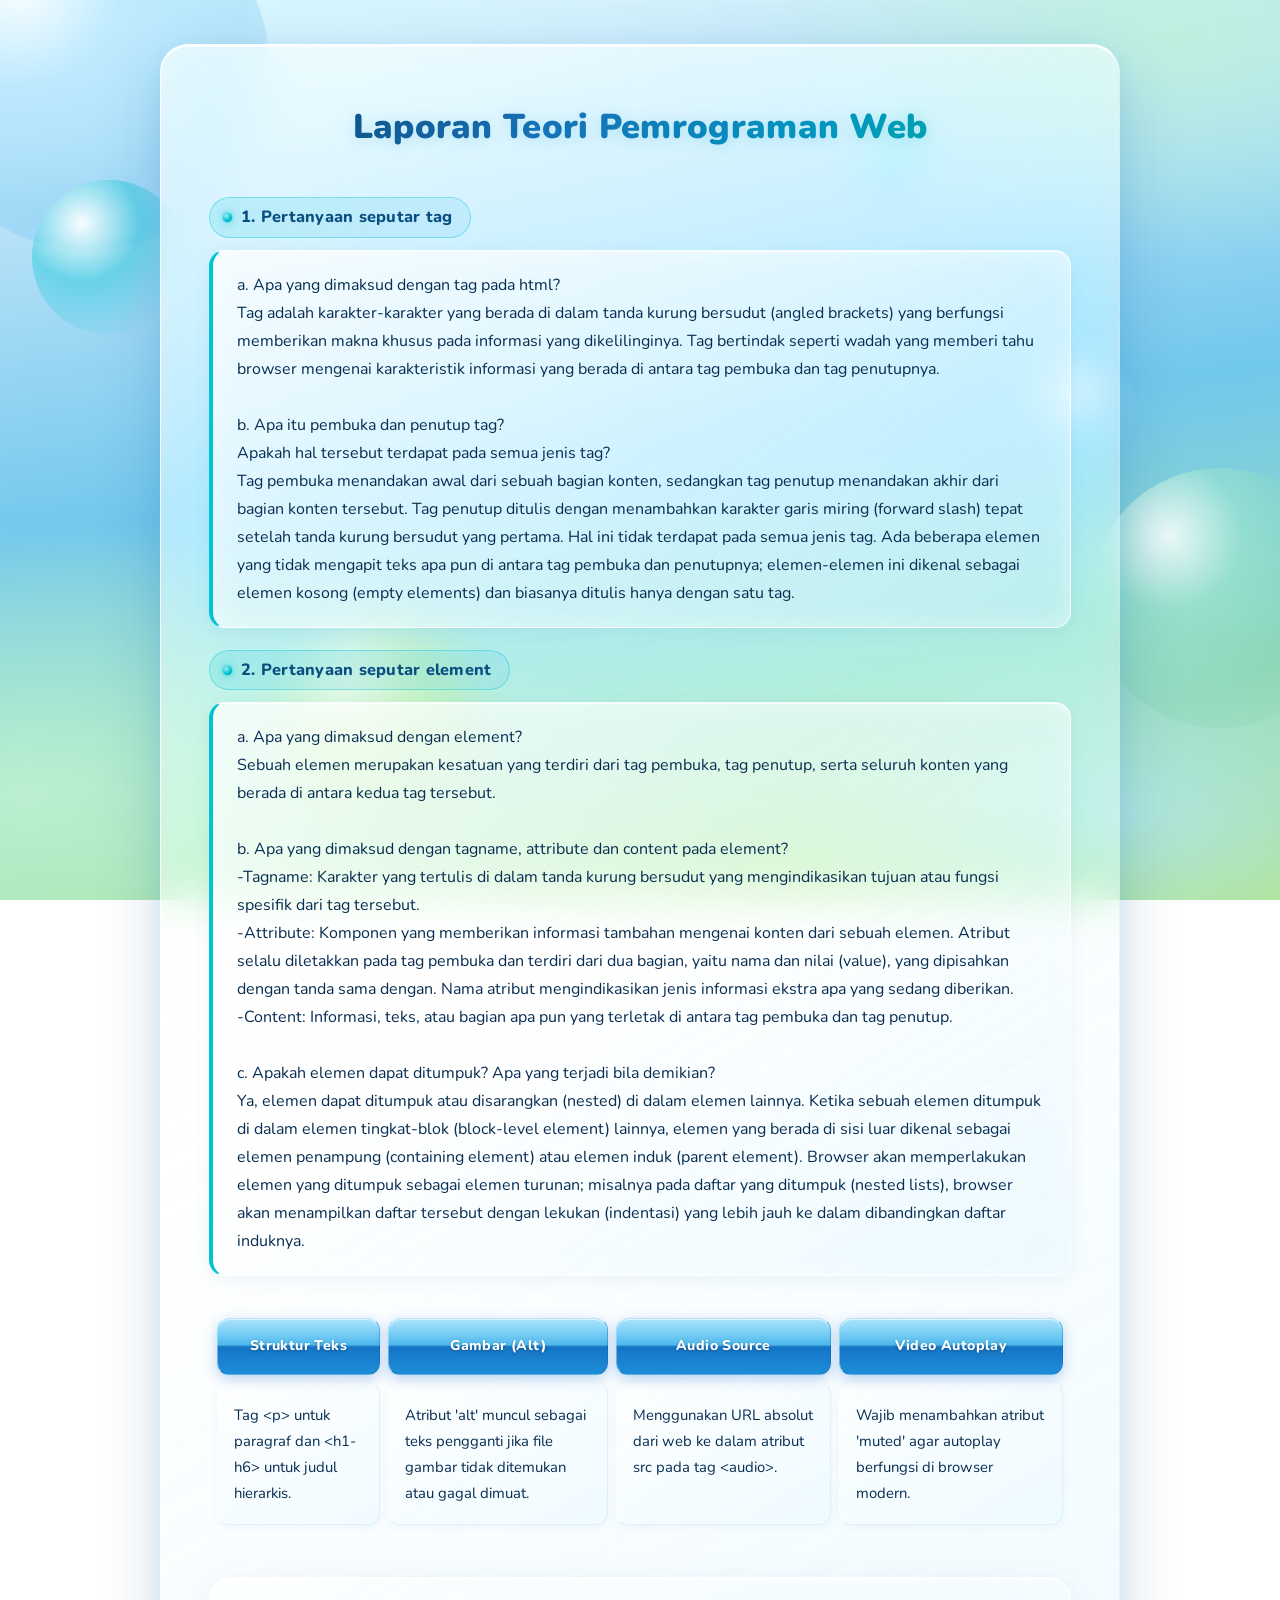
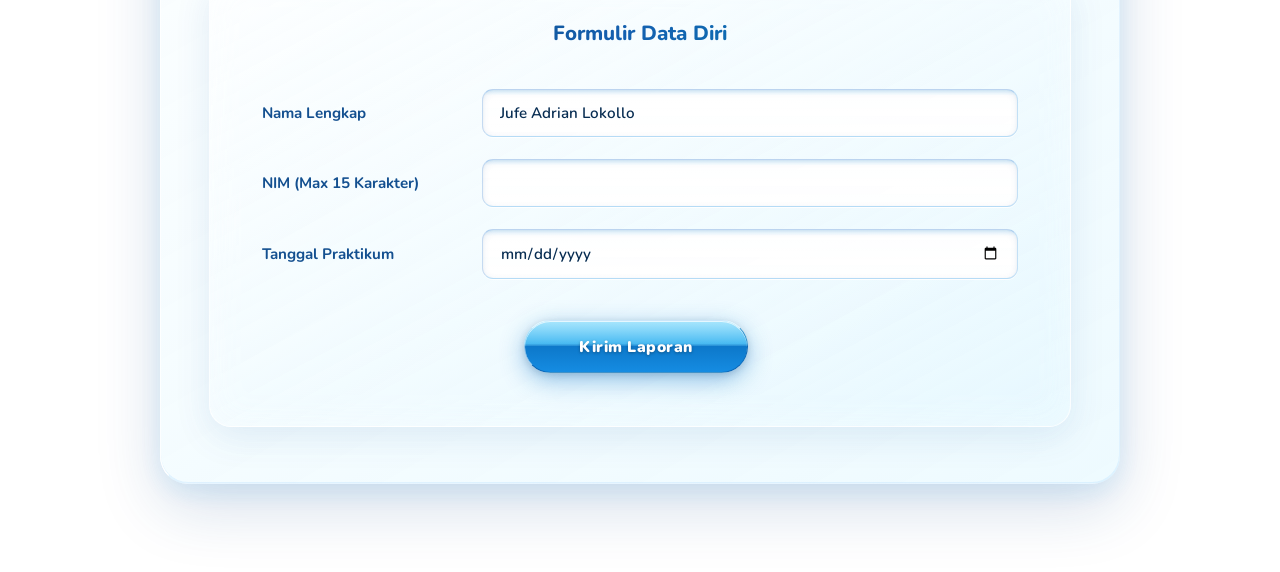
<file: index.html>
<!DOCTYPE html>
<html lang="id">
<head>
    <meta charset="UTF-8">
    <meta name="viewport" content="width=device-width, initial-scale=1.0">
    <title>Laporan LAB IR - Jufe Adrian Lokollo</title>
    <link rel="stylesheet" href="style.css">
</head>
<body>

    <div class="bg-orb orb-1"></div>
    <div class="bg-orb orb-2"></div>
    <div class="bg-orb orb-3"></div>
    <div class="bg-orb orb-4"></div>
    <div class="bg-orb orb-5"></div>
    <div class="bg-orb orb-6"></div>

    <div class="main-wrapper">
        <h1>Laporan Teori Pemrograman Web</h1>
        
        <div class="theory-block">
            <span class="question-label">1. Pertanyaan seputar tag</span>
            <div class="answer-box">
                a. Apa yang dimaksud dengan tag pada html? <br>
                Tag adalah karakter-karakter yang berada di dalam tanda kurung bersudut (angled brackets) yang berfungsi memberikan makna khusus pada informasi yang dikelilinginya. Tag bertindak seperti wadah yang memberi tahu browser mengenai karakteristik informasi yang berada di antara tag pembuka dan tag penutupnya.
                <br><br>
                b. Apa itu pembuka dan penutup tag? <br> Apakah hal tersebut terdapat pada semua jenis tag? <br>
                Tag pembuka menandakan awal dari sebuah bagian konten, sedangkan tag penutup menandakan akhir dari bagian konten tersebut. Tag penutup ditulis dengan menambahkan karakter garis miring (forward slash) tepat setelah tanda kurung bersudut yang pertama. Hal ini tidak terdapat pada semua jenis tag. Ada beberapa elemen yang tidak mengapit teks apa pun di antara tag pembuka dan penutupnya; elemen-elemen ini dikenal sebagai elemen kosong (empty elements) dan biasanya ditulis hanya dengan satu tag.
            </div>

            <span class="question-label">2. Pertanyaan seputar element</span>
            <div class="answer-box">
                a. Apa yang dimaksud dengan element?<br> 
                Sebuah elemen merupakan kesatuan yang terdiri dari tag pembuka, tag penutup, serta seluruh konten yang berada di antara kedua tag tersebut.<br><br>

                b. Apa yang dimaksud dengan tagname, attribute dan content pada element?<br>
                -Tagname: Karakter yang tertulis di dalam tanda kurung bersudut yang mengindikasikan tujuan atau fungsi spesifik dari tag tersebut.<br>
                -Attribute: Komponen yang memberikan informasi tambahan mengenai konten dari sebuah elemen. Atribut selalu diletakkan pada tag pembuka dan terdiri dari dua bagian, yaitu nama dan nilai (value), yang dipisahkan dengan tanda sama dengan. Nama atribut mengindikasikan jenis informasi ekstra apa yang sedang diberikan.<br>
                -Content: Informasi, teks, atau bagian apa pun yang terletak di antara tag pembuka dan tag penutup.<br><br> 

                c. Apakah elemen dapat ditumpuk? Apa yang terjadi bila demikian?<br>
                Ya, elemen dapat ditumpuk atau disarangkan (nested) di dalam elemen lainnya. Ketika sebuah elemen ditumpuk di dalam elemen tingkat-blok (block-level element) lainnya, elemen yang berada di sisi luar dikenal sebagai elemen penampung (containing element) atau elemen induk (parent element). Browser akan memperlakukan elemen yang ditumpuk sebagai elemen turunan; misalnya pada daftar yang ditumpuk (nested lists), browser akan menampilkan daftar tersebut dengan lekukan (indentasi) yang lebih jauh ke dalam dibandingkan daftar induknya.
            </div>
        </div>

        <table class="multimedia-table">
            <thead>
                <tr>
                    <th>Struktur Teks</th>
                    <th>Gambar (Alt)</th>
                    <th>Audio Source</th>
                    <th>Video Autoplay</th>
                </tr>
            </thead>
            <tbody>
                <tr>
                    <td>Tag &lt;p&gt; untuk paragraf dan &lt;h1-h6&gt; untuk judul hierarkis.</td>
                    <td>Atribut 'alt' muncul sebagai teks pengganti jika file gambar tidak ditemukan atau gagal dimuat.</td>
                    <td>Menggunakan URL absolut dari web ke dalam atribut src pada tag &lt;audio&gt;.</td>
                    <td>Wajib menambahkan atribut 'muted' agar autoplay berfungsi di browser modern.</td>
                </tr>
            </tbody>
        </table>

        <div class="praktikum-form-container">
            <h2>Formulir Data Diri</h2>
            <form action="success.html" method="GET">
                <table style="width: 100%;">
                    <tr>
                        <td><strong>Nama Lengkap</strong></td>
                        <td><input type="text" class="input-field" name="nama" value="Jufe Adrian Lokollo" required></td>
                    </tr>
                    <tr>
                        <td><strong>NIM (Max 15 Karakter)</strong></td>
                        <td><input type="text" class="input-field" name="nim" maxlength="15" required></td>
                    </tr>
                    <tr>
                        <td><strong>Tanggal Praktikum</strong></td>
                        <td><input type="date" class="input-field" name="tgl" required></td>
                    </tr>
                    <tr>
                        <td colspan="2" style="text-align: center; padding-top: 30px;">
                            <button type="submit" class="btn-submit">Kirim Laporan</button>
                        </td>
                    </tr>
                </table>
            </form>
        </div>
    </div>

</body>
</html>
</file>
<file: style.css>
/* ============================================================
   Y2K FRUTIGER AERO — Full Design System
   Aesthetic: Sky · Water · Glass · Nature · Gloss · Aqua
   ============================================================ */

@import url('https://fonts.googleapis.com/css2?family=Nunito:ital,wght@0,400;0,600;0,700;0,800;0,900;1,400&display=swap');

/* ── TOKENS ─────────────────────────────────────────────── */
:root {
    --sky-pale:   #dff5ff;
    --sky-mid:    #8ed4f4;
    --sky-deep:   #30a8f0;
    --aqua:       #00c4d4;
    --aqua-light: #80e0e8;
    --mint:       #a8e6cf;
    --lime:       #b8e84e;
    --lime-mid:   #82c418;

    --glass-fill:      rgba(255, 255, 255, 0.50);
    --glass-fill-alt:  rgba(255, 255, 255, 0.35);
    --border-top:      rgba(255, 255, 255, 0.95);
    --border-side:     rgba(255, 255, 255, 0.42);

    --text-navy:  #082d52;
    --text-blue:  #145090;
    --text-mid:   #1e6090;

    --shadow-sky:  rgba(18, 80, 150, 0.20);
    --glow-aqua:   rgba(0, 196, 212, 0.40);
}

/* ── RESET ──────────────────────────────────────────────── */
*, *::before, *::after { box-sizing: border-box; margin: 0; padding: 0; }

/* ── CUSTOM SCROLLBAR ───────────────────────────────────── */
::-webkit-scrollbar { width: 8px; }
::-webkit-scrollbar-track {
    background: rgba(144, 212, 244, 0.18);
    border-radius: 4px;
}
::-webkit-scrollbar-thumb {
    background: linear-gradient(to bottom, var(--aqua-light), var(--sky-deep));
    border-radius: 4px;
    border: 1.5px solid rgba(255,255,255,0.55);
}

/* ── BODY / SKY BACKGROUND ──────────────────────────────── */
body {
    font-family: 'Nunito', 'Trebuchet MS', Tahoma, sans-serif;
    min-height: 100vh;
    padding: 44px 20px 88px;
    color: var(--text-navy);
    line-height: 1.75;
    overflow-x: hidden;
    position: relative;

    /* Signature Frutiger Aero sky — layered radials + directional gradient */
    background:
        radial-gradient(ellipse 90% 55% at 12% -8%,  rgba(210,246,255,0.9)  0%, transparent 55%),
        radial-gradient(ellipse 65% 48% at 92%  4%,  rgba(190,242,220,0.85) 0%, transparent 52%),
        radial-gradient(ellipse 75% 55% at  2% 88%,  rgba(200,248,210,0.75) 0%, transparent 55%),
        radial-gradient(ellipse 55% 42% at 88% 90%,  rgba(180,232,255,0.70) 0%, transparent 48%),
        linear-gradient(172deg, #e6f9ff 0%, #acddf6 26%, #72c8ec 50%, #90d8c8 73%, #b0e484 100%);
    background-attachment: fixed;
}

/* ── FLOATING BACKGROUND ORBS ───────────────────────────── */
.bg-orb {
    position: fixed;
    border-radius: 50%;
    pointer-events: none;
    z-index: 0;
    will-change: transform;
}

/* Each orb: radial from bright specular → mid colour → transparent */
.orb-1 {
    width: 360px; height: 360px;
    top: -110px; left: -90px;
    background: radial-gradient(circle at 30% 26%,
        rgba(255,255,255,.90) 0%,
        rgba(170,225,255,.55) 28%,
        rgba(48,168,240,.18) 62%,
        transparent 100%);
    animation: orbA 21s ease-in-out infinite;
}
.orb-2 {
    width: 260px; height: 260px;
    top: 52%; right: -70px;
    background: radial-gradient(circle at 30% 26%,
        rgba(255,255,255,.85) 0%,
        rgba(160,232,207,.50) 28%,
        rgba(90,195,145,.14) 62%,
        transparent 100%);
    animation: orbB 26s ease-in-out infinite;
}
.orb-3 {
    width: 155px; height: 155px;
    top: 20%; left: 2.5%;
    background: radial-gradient(circle at 32% 28%,
        rgba(255,255,255,.92) 0%,
        rgba(0,196,212,.38) 38%,
        transparent 80%);
    animation: orbC 17s ease-in-out infinite;
}
.orb-4 {
    width: 210px; height: 210px;
    bottom: 7%; left: 22%;
    background: radial-gradient(circle at 30% 26%,
        rgba(255,255,255,.72) 0%,
        rgba(184,232,78,.38) 34%,
        rgba(130,196,24,.10) 68%,
        transparent 100%);
    animation: orbA 23s ease-in-out infinite reverse;
}
.orb-5 {
    width: 104px; height: 104px;
    top: 40%; right: 11%;
    background: radial-gradient(circle at 32% 28%,
        rgba(255,255,255,.96) 0%,
        rgba(142,212,244,.52) 40%,
        transparent 82%);
    animation: orbB 15s ease-in-out infinite;
}
.orb-6 {
    width: 64px; height: 64px;
    top: 13%; right: 28%;
    background: radial-gradient(circle at 32% 28%,
        rgba(255,255,255,1) 0%,
        rgba(0,196,212,.45) 48%,
        transparent 82%);
    animation: orbC 12s ease-in-out infinite reverse;
}

@keyframes orbA {
    0%,100% { transform: translate(0,0) scale(1); }
    33%      { transform: translate(14px,-24px) scale(1.03); }
    66%      { transform: translate(-9px,-14px) scale(.97); }
}
@keyframes orbB {
    0%,100% { transform: translate(0,0) scale(1); }
    40%      { transform: translate(-18px,-28px) scale(1.05); }
    70%      { transform: translate(11px,-10px) scale(.95); }
}
@keyframes orbC {
    0%,100% { transform: translate(0,0); }
    50%      { transform: translate(7px,-18px); }
}

/* ── MAIN WRAPPER ───────────────────────────────────────── */
.main-wrapper {
    position: relative;
    z-index: 1;
    max-width: 960px;
    margin: 0 auto;
    padding: 52px 48px 56px;
    border-radius: 28px;

    /* Layered glass fill */
    background: linear-gradient(
        150deg,
        rgba(255,255,255,.66) 0%,
        rgba(255,255,255,.42) 42%,
        rgba(198,240,255,.30) 100%
    );
    backdrop-filter: blur(22px) saturate(148%);
    -webkit-backdrop-filter: blur(22px) saturate(148%);

    /* Light-source borders: bright top-left, soft bottom-right */
    border-top:    1.5px solid rgba(255,255,255,.96);
    border-left:   1.5px solid rgba(255,255,255,.88);
    border-bottom: 1.5px solid rgba(180,224,255,.32);
    border-right:  1.5px solid rgba(180,224,255,.32);

    box-shadow:
        0 22px 64px rgba(14,72,136,.18),
        0  8px 24px rgba(48,168,240,.12),
        inset 0  2px 0 rgba(255,255,255,.82),
        inset 0 -1px 0 rgba(170,215,255,.28);

    animation: panelIn 0.72s cubic-bezier(.22,1,.36,1) both;
}

@keyframes panelIn {
    from { opacity: 0; transform: translateY(28px) scale(.977); }
    to   { opacity: 1; transform: translateY(0)    scale(1); }
}

/* Specular streak at top of panel */
.main-wrapper::before {
    content: '';
    position: absolute;
    top: 0; left: 6%; right: 6%;
    height: 1px;
    background: linear-gradient(90deg,
        transparent 0%, rgba(255,255,255,.96) 30%,
        white        50%, rgba(255,255,255,.96) 70%,
        transparent 100%);
    border-radius: 50%;
    pointer-events: none;
}

/* ── TYPOGRAPHY ─────────────────────────────────────────── */
h1 {
    font-size: clamp(1.55rem, 3.2vw, 2.15rem);
    font-weight: 900;
    text-align: center;
    letter-spacing: .3px;
    margin-bottom: 40px;
    background: linear-gradient(135deg,
        #09406a 0%, #1672b8 40%, #0098c0 72%, #00b090 100%);
    -webkit-background-clip: text;
    -webkit-text-fill-color: transparent;
    background-clip: text;
    filter: drop-shadow(0 2px 8px rgba(0,148,192,.22));
}

h2 {
    font-size: 1.28rem;
    font-weight: 800;
    text-align: center;
    margin-bottom: 26px;
    background: linear-gradient(135deg,
        #09406a 0%, #1460b0 48%, #0088b4 100%);
    -webkit-background-clip: text;
    -webkit-text-fill-color: transparent;
    background-clip: text;
}

/* ── THEORY BLOCK ───────────────────────────────────────── */
.theory-block { margin-bottom: 34px; }

.question-label {
    display: inline-flex;
    align-items: center;
    gap: 9px;
    font-weight: 800;
    font-size: 1.02em;
    letter-spacing: .25px;
    color: #0b4e80;
    margin-bottom: 12px;
    padding: 5px 18px 5px 13px;
    background: linear-gradient(135deg,
        rgba(0,196,212,.16) 0%,
        rgba(48,168,240,.10) 100%);
    border: 1px solid rgba(0,196,212,.38);
    border-radius: 22px;
}

/* Glowing aqua dot */
.question-label::before {
    content: '';
    display: inline-block;
    width: 9px; height: 9px;
    border-radius: 50%;
    background: radial-gradient(circle at 35% 30%,
        #a0eef4 0%, var(--aqua) 55%, #0088b0 100%);
    box-shadow: 0 0 8px rgba(0,196,212,.70), 0 0 2px rgba(0,196,212,1);
    flex-shrink: 0;
}

.answer-box {
    position: relative;
    background: linear-gradient(148deg,
        rgba(255,255,255,.74) 0%,
        rgba(255,255,255,.46) 48%,
        rgba(215,244,255,.36) 100%);
    padding: 20px 24px 20px 24px;
    border-radius: 16px;
    border: 1px solid rgba(255,255,255,.72);
    border-left: 4px solid var(--aqua);
    margin-bottom: 22px;
    box-shadow:
        0 4px 18px rgba(0,96,160,.07),
        inset 0 1px 0 rgba(255,255,255,.90),
        inset 0 0 22px rgba(255,255,255,.38);
    transition: transform .28s ease, box-shadow .28s ease;
}

.answer-box:hover {
    transform: translateY(-2px);
    box-shadow:
        0 9px 28px rgba(0,96,160,.13),
        0 0 0 1px rgba(0,196,212,.22),
        inset 0 1px 0 rgba(255,255,255,.90),
        inset 0 0 22px rgba(255,255,255,.48);
}

/* ── MULTIMEDIA TABLE ───────────────────────────────────── */
.multimedia-table {
    width: 100%;
    border-collapse: separate;
    border-spacing: 8px;
    margin: 30px 0;
}

.multimedia-table th {
    position: relative;
    overflow: hidden;
    padding: 15px 16px;
    border-radius: 12px;
    font-weight: 800;
    font-size: .88em;
    letter-spacing: .4px;
    color: #fff;
    text-shadow: 0 1px 3px rgba(0,0,0,.32);

    /* Iconic Y2K glossy split gradient */
    background: linear-gradient(to bottom,
        #82d6fc 0%,
        #3cb2ea 47%,
        #1574c6 50%,   /* hard seam — key Frutiger Aero detail */
        #1d8ed8 100%);
    border-top:    1px solid rgba(255,255,255,.72);
    border-left:   1px solid rgba(255,255,255,.40);
    border-bottom: 1px solid rgba(0,70,148,.28);
    border-right:  1px solid rgba(0,70,148,.18);
    box-shadow:
        0 4px 14px rgba(16,96,200,.28),
        inset 0 1px 0 rgba(255,255,255,.62);
}

/* Glass sheen overlay — top half only */
.multimedia-table th::after {
    content: '';
    position: absolute;
    inset: 0 0 50% 0;
    background: linear-gradient(to bottom,
        rgba(255,255,255,.32) 0%,
        rgba(255,255,255,.06) 100%);
    border-radius: 12px 12px 0 0;
    pointer-events: none;
}

.multimedia-table td {
    background: linear-gradient(148deg,
        rgba(255,255,255,.66) 0%,
        rgba(228,248,255,.40) 100%);
    padding: 18px 16px;
    border-radius: 12px;
    border: 1px solid rgba(255,255,255,.76);
    border-bottom: 1px solid rgba(175,220,255,.38);
    border-right:  1px solid rgba(175,220,255,.38);
    font-size: .93em;
    vertical-align: top;
    box-shadow:
        0 2px 8px rgba(0,80,160,.05),
        inset 0 1px 0 rgba(255,255,255,.82);
}

/* ── FORM CONTAINER ─────────────────────────────────────── */
.praktikum-form-container {
    position: relative;
    background: linear-gradient(152deg,
        rgba(255,255,255,.57) 0%,
        rgba(218,244,255,.36) 100%);
    padding: 38px 42px 42px;
    border-radius: 22px;
    margin-top: 44px;
    border: 1px solid rgba(255,255,255,.76);
    border-top: 1.5px solid rgba(255,255,255,.96);
    box-shadow:
        0 10px 36px rgba(0,80,160,.10),
        inset 0 2px 0 rgba(255,255,255,.88),
        inset 0 0 34px rgba(255,255,255,.28);
}

/* Form label cells */
.praktikum-form-container table { width: 100%; border-collapse: collapse; }
.praktikum-form-container table td {
    padding: 11px 10px;
    vertical-align: middle;
    border: none;
    background: transparent;
    box-shadow: none;
}
.praktikum-form-container table td:first-child {
    width: 220px;
    padding-right: 18px;
    font-weight: 800;
    font-size: .95em;
    color: var(--text-blue);
}

/* ── INPUTS ─────────────────────────────────────────────── */
.input-field {
    width: 100%;
    padding: 13px 17px;
    font-family: 'Nunito', sans-serif;
    font-size: .95em;
    font-weight: 600;
    color: var(--text-navy);

    /* Inset screen/depression effect */
    background: linear-gradient(to bottom,
        rgba(224,244,255,.92) 0%,
        rgba(255,255,255,.96) 12%,
        rgba(255,255,255,.98) 100%);
    border: 1px solid rgba(140,195,238,.52);
    border-top-color:  rgba(96,154,218,.42);
    border-left-color: rgba(96,154,218,.36);
    border-radius: 11px;
    box-shadow:
        inset 0 2px 7px rgba(0,80,160,.09),
        inset 0 1px 3px rgba(0,0,0,.04),
        0 1px 0 rgba(255,255,255,.90);
    outline: none;
    transition: all .28s cubic-bezier(.4,0,.2,1);
}

.input-field:hover:not(:focus) { border-color: rgba(0,196,212,.42); }

.input-field:focus {
    background: rgba(255,255,255,.99);
    border-color: rgba(0,196,212,.68);
    box-shadow:
        inset 0 2px 7px rgba(0,80,160,.07),
        0 0 0 3.5px rgba(0,196,212,.20),
        0 0 14px rgba(0,196,212,.14);
}

/* ── SUBMIT BUTTON ──────────────────────────────────────── */
.btn-submit {
    position: relative;
    overflow: hidden;
    font-family: 'Nunito', sans-serif;
    font-size: 1.02em;
    font-weight: 900;
    letter-spacing: .5px;
    color: #fff;
    padding: 15px 54px;
    cursor: pointer;
    border-radius: 32px;

    /* The classic Y2K two-tone gloss with hard seam */
    background: linear-gradient(to bottom,
        #72d6fc 0%,
        #34b2f0 44%,
        #0d78ca 50%,   /* hard specular seam */
        #158ce2 100%);
    border-top:    1.5px solid rgba(255,255,255,.78);
    border-left:   1px   solid rgba(255,255,255,.50);
    border-bottom: 1.5px solid rgba(0,56,128,.42);
    border-right:  1px   solid rgba(0,56,128,.30);
    box-shadow:
        0 7px 24px rgba(16,116,200,.44),
        0 2px 7px rgba(0,0,0,.14),
        inset 0 1px 0 rgba(255,255,255,.72);
    text-shadow: 0 1px 3px rgba(0,0,0,.32);
    transition: all .24s cubic-bezier(.4,0,.2,1);
}

/* Top-half gloss overlay */
.btn-submit::before {
    content: '';
    position: absolute;
    inset: 0 0 50% 0;
    background: linear-gradient(to bottom,
        rgba(255,255,255,.38) 0%,
        rgba(255,255,255,.07) 100%);
    border-radius: 32px 32px 0 0;
    pointer-events: none;
}

/* Diagonal shine sweep on hover */
.btn-submit::after {
    content: '';
    position: absolute;
    top: -60%; left: -80%;
    width: 55%; height: 220%;
    background: linear-gradient(105deg,
        transparent 0%,
        rgba(255,255,255,.38) 50%,
        transparent 100%);
    transform: skewX(-20deg);
    transition: left .55s ease;
    pointer-events: none;
}

.btn-submit:hover {
    transform: translateY(-3px) scale(1.035);
    background: linear-gradient(to bottom,
        #8cdefe 0%, #52c4f4 44%, #0e86d8 50%, #1a9cec 100%);
    box-shadow:
        0 12px 34px rgba(16,116,200,.52),
        0 4px 10px rgba(0,0,0,.14),
        inset 0 1px 0 rgba(255,255,255,.78);
}
.btn-submit:hover::after { left: 115%; }

.btn-submit:active {
    transform: translateY(0) scale(.99);
    box-shadow:
        0 3px 12px rgba(16,116,200,.32),
        inset 0 2px 5px rgba(0,0,0,.15);
}
</file>
